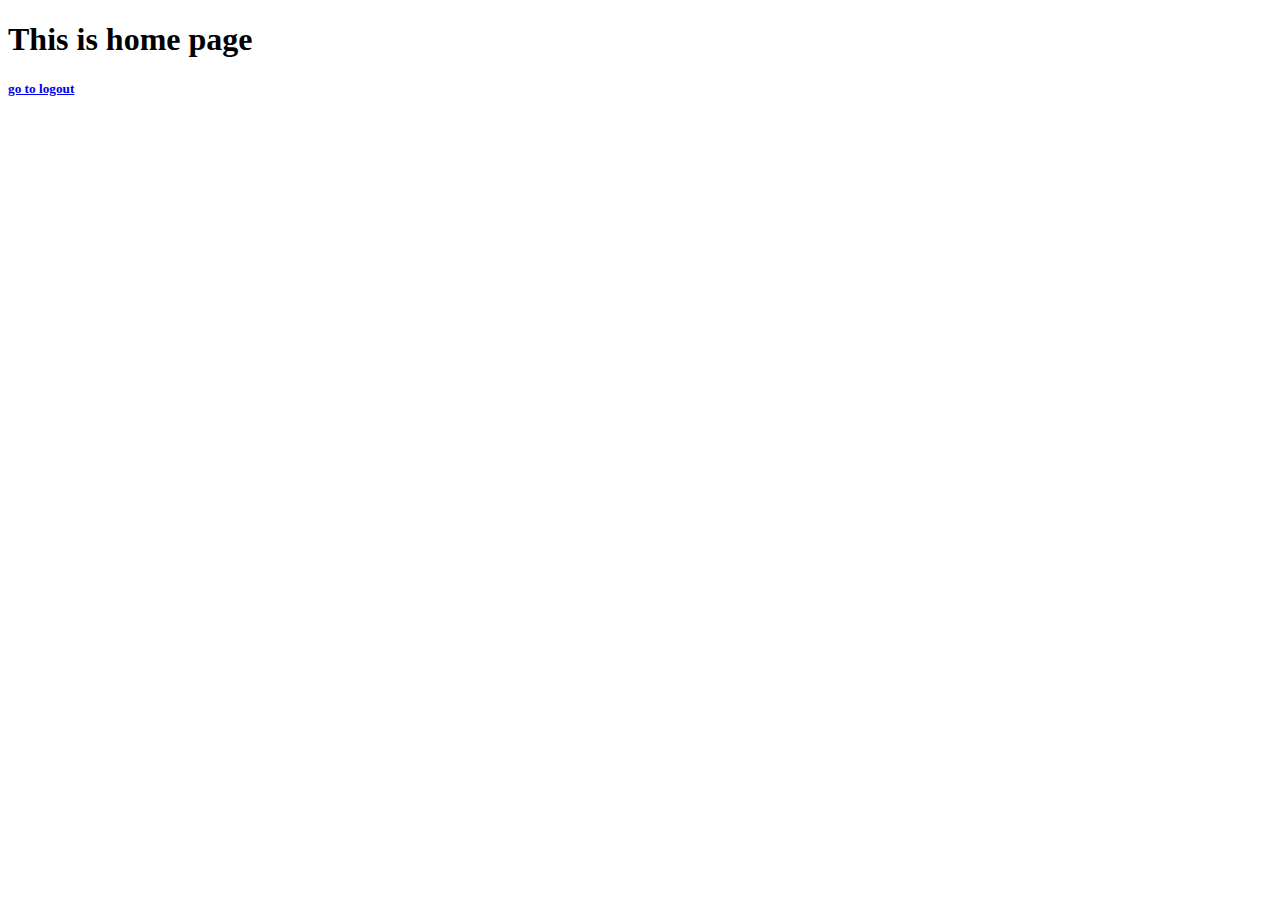
<file: html/index.html>
<!DOCTYPE html>
<html lang="en">
<head>
    <meta charset="UTF-8">
    <meta name="viewport" content="width=device-width, initial-scale=1.0">
    <title>Document</title>
</head>
<body>
    <h1>This is home page</h1>

    <h5><a href="../html/login.html">go to logout</a></h5>
    
</body>
</html>
</file>
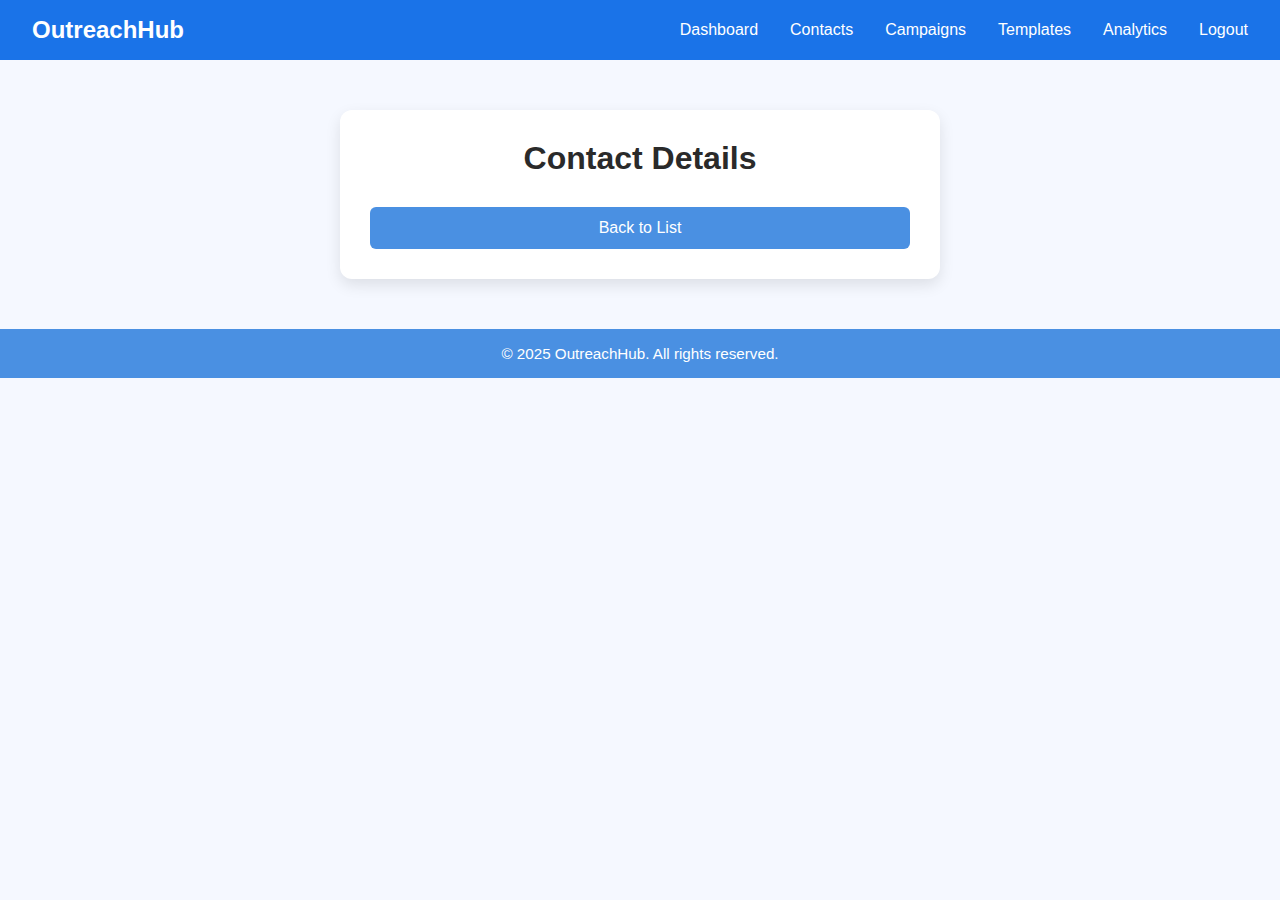
<file: html/contacts-details.html>
<!DOCTYPE html>
<html lang="en">

<head>
  <meta charset="UTF-8" />
  <meta name="viewport" content="width=device-width, initial-scale=1.0" />
  <title>Contact Details</title>
  <link rel="stylesheet" href="../css/contacts-details.css" />
  <link rel="stylesheet" href="../css/index.css" />


</head>

<body>
  <header class="navbar">
    <div class="nav-brand">OutreachHub</div>

    <div class="hamburger" id="hamburger">
      <span></span>
      <span></span>
      <span></span>
    </div>

    <nav class="nav-menu" id="nav-menu">
      <ul class="nav-links">
        <li><a href="#">Dashboard</a></li>
        <li><a href="./html/contacts-list.html">Contacts</a></li>
        <li><a href="#">Campaigns</a></li>
        <li><a href="#">Templates</a></li>
        <li><a href="#">Analytics</a></li>
        <li><a href="../html/login.html">Logout</a></li>
      </ul>
    </nav>
  </header>
  <div class="container">
    <h1>Contact Details</h1>
    <div id="contactDetails"></div>
    <button onclick="window.location.href='contacts-list.html'" class="primary-button">Back to List</button>
  </div>
  <footer class="footer">
    <p>&copy; 2025 OutreachHub. All rights reserved.</p>
  </footer>
  <script src="../js/storage.js"></script>
  <script>
    const params = new URLSearchParams(window.location.search);
    const id = params.get('id');
    getContactById(id).then(contact => {
      if (contact) {
        document.getElementById('contactDetails').innerHTML = `
        <p><strong>Name:</strong> ${contact.name}</p>
        <p><strong>Phone:</strong> ${contact.phone}</p>
        <p><strong>Email:</strong> ${contact.email}</p>
      `;
      } else {
        document.getElementById('contactDetails').innerHTML = '<p>Contact not found.</p>';
      }
    });
  </script>
</body>

</html>
</file>
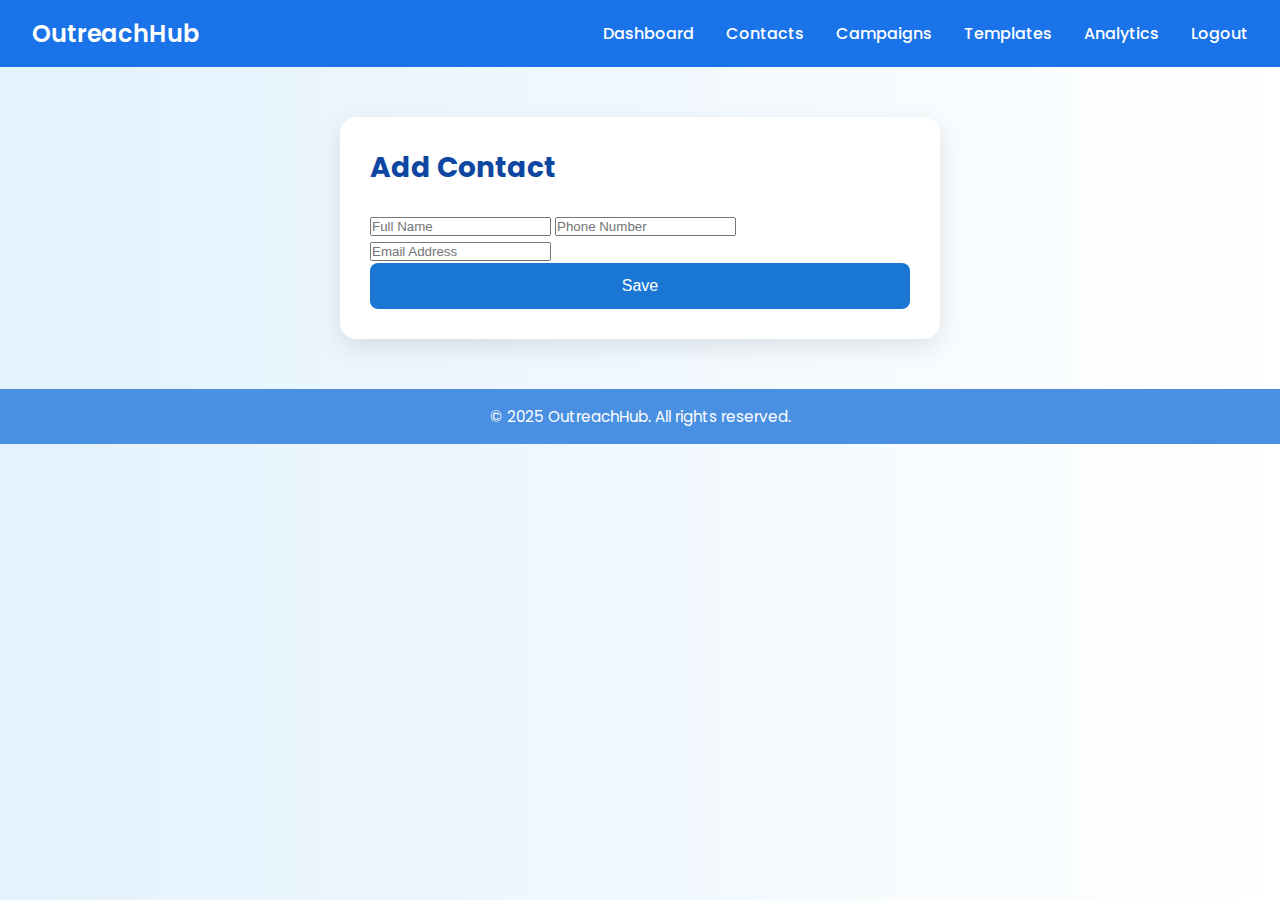
<file: html/contacts-form.html>
<!DOCTYPE html>
<html lang="en">

<head>
    <meta charset="UTF-8" />
    <meta name="viewport" content="width=device-width, initial-scale=1.0" />
    <title>Contacts Module</title>
    <link rel="stylesheet" href="../css/index.css" />
    <link rel="stylesheet" href="../css/contacts-form.css" />
    <link href="https://fonts.googleapis.com/css2?family=Poppins:wght@400;600&display=swap" rel="stylesheet" />

</head>

<body>

    <header class="navbar">
        <div class="nav-brand">OutreachHub</div>

        <div class="hamburger" id="hamburger">
            <span></span>
            <span></span>
            <span></span>
        </div>

        <nav class="nav-menu" id="nav-menu">
            <ul class="nav-links">
                <li><a href="../index.html">Dashboard</a></li>
                <li><a href="#">Contacts</a></li>
                <li><a href="#">Campaigns</a></li>
                <li><a href="#">Templates</a></li>
                <li><a href="#">Analytics</a></li>
                <li><a href="./login.html">Logout</a></li>
            </ul>
        </nav>
    </header>

    <div class="container-form">
        <h1>Add Contact</h1>
        <form id="contactForm">
            <input type="hidden" id="contactId" />
            <input type="text" id="name" placeholder="Full Name" required />
            <input type="tel" id="phone" placeholder="Phone Number" required />
            <input type="email" id="email" placeholder="Email Address" />
            <button type="submit" class="primary-button">Save</button>
        </form>
    </div>

    <footer class="footer">
        <p>&copy; 2025 OutreachHub. All rights reserved.</p>
    </footer>

    <script src="../js/storage.js" ></script>
    <script src="../js/contacts-form.js"></script>

</body>

</html>
</file>
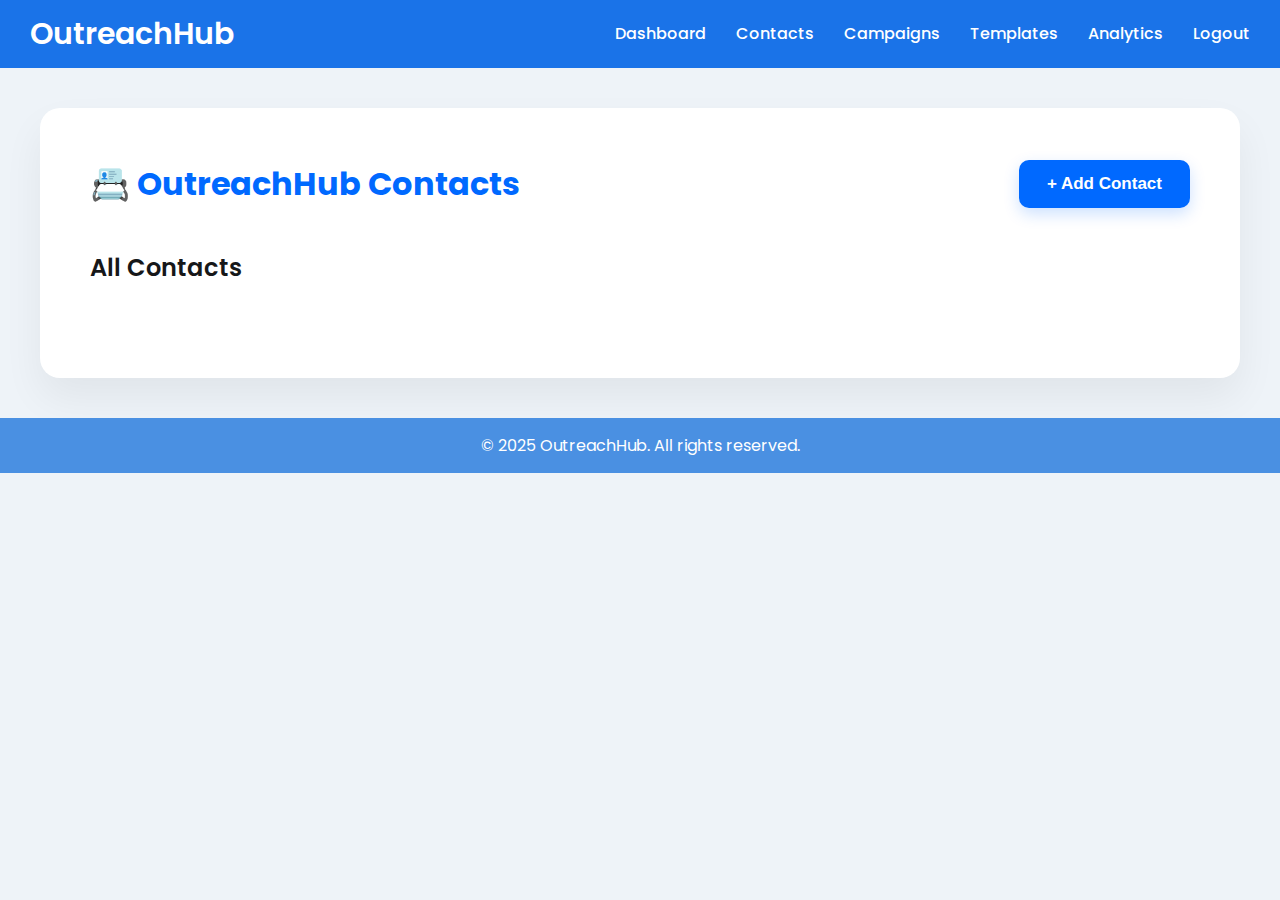
<file: html/contacts-list.html>
<!DOCTYPE html>
<html lang="en">

<head>
    <meta charset="UTF-8" />
    <meta name="viewport" content="width=device-width, initial-scale=1.0" />
    <title>Contacts Module</title>
    <link rel="stylesheet" href="../css/contacts.css" />
    <link rel="stylesheet" href="../css/header.css">
    <link rel="stylesheet" href="../css/footer.css">

    <link href="https://fonts.googleapis.com/css2?family=Poppins:wght@400;600&display=swap" rel="stylesheet" />

</head>

<body>
    <div class="wrapper">

        <div id="header-placeholder"></div>

        <div class="container">
            <div class="header">
                <h1>📇 OutreachHub Contacts</h1>
                <button onclick="window.location.href='contacts-form.html'" class="primary-button">+ Add
                    Contact</button>
            </div>

            <section class="contact-list">
                <h2>All Contacts</h2>
                <ul id="list" class="contact-items"></ul>
                <div id="pagination" class="pagination"></div>
            </section>
        </div>

        <div id="footer-placeholder"></div>
    </div>

    <script src="../js/storage.js"></script>
    <script src="../js/pagination.js"></script>
    <script src="../js/dialog.js"></script>
    <script>
        getContacts().then(contacts => renderPaginatedContacts(contacts));
        window.addEventListener("DOMContentLoaded", () => {
            const msg = localStorage.getItem("dialogMessage");
            if (msg) {
                const { text, type } = JSON.parse(msg);
                showDialog(text, type);
                localStorage.removeItem("dialogMessage");
            }
        });

    </script>
    <script>
        fetch("../components/header.html")
            .then(response => response.text())
            .then(data => {
                document.getElementById("header-placeholder").innerHTML = data;
                const hamburger = document.getElementById('hamburger');
                const navMenu = document.getElementById('nav-menu');

                hamburger.addEventListener('click', () => {
                    navMenu.classList.toggle('active');
                    hamburger.classList.toggle('open');
                });
            });

        fetch("../components/footer.html")
            .then(res => res.text())
            .then(data => {
                document.getElementById("footer-placeholder").innerHTML = data;
            });
    </script>
</body>

</html>
</file>
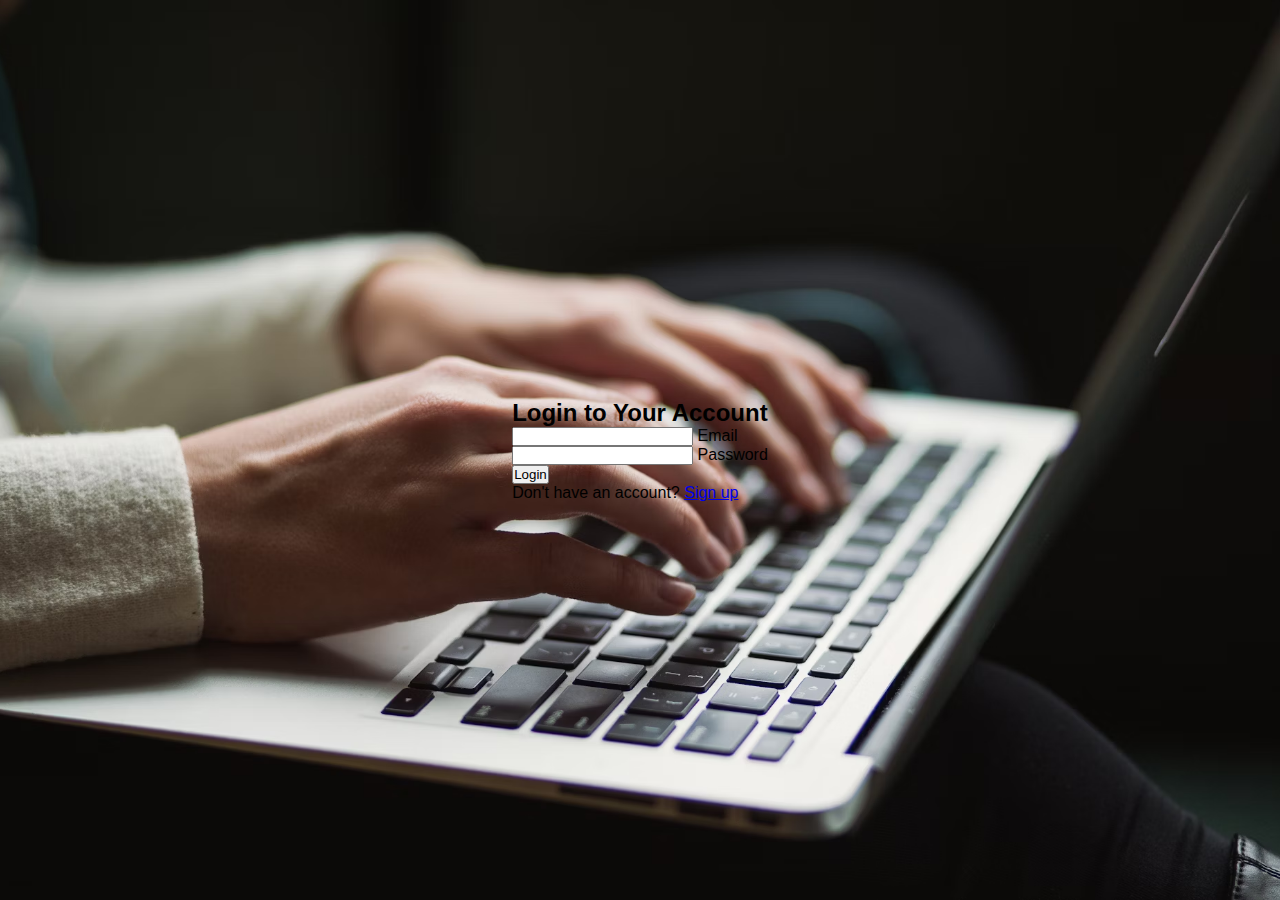
<file: html/login.html>
<!DOCTYPE html>
<html lang="en">
<head>
  <meta charset="UTF-8" />
  <meta name="viewport" content="width=device-width, initial-scale=1.0"/>
  <title>Login Page</title>
  <link rel="stylesheet" href="../css/login.css" />
</head>
<body>
  <div class="container">
    <div class="form-box">
      <h2>Login to Your Account</h2>
      <form action="../index.html" id="login-form">
        <div class="input-box">
          <input type="email" id="login-email" name="login-email" required />
          <label for="login-email">Email</label>
        </div>
        <div class="input-box">
          <input type="password" id="login-password" name="login-password" required />
          <label for="login-password">Password</label>
        </div>
        <button type="submit" class="btn" id="login-btn">Login</button>
        <p class="login-link">Don't have an account? <a href="register.html" id="signup-link">Sign up</a></p>
      </form>
    </div>
  </div>
  <script src="../js/login.js"></script>
</body>
</html>
</file>
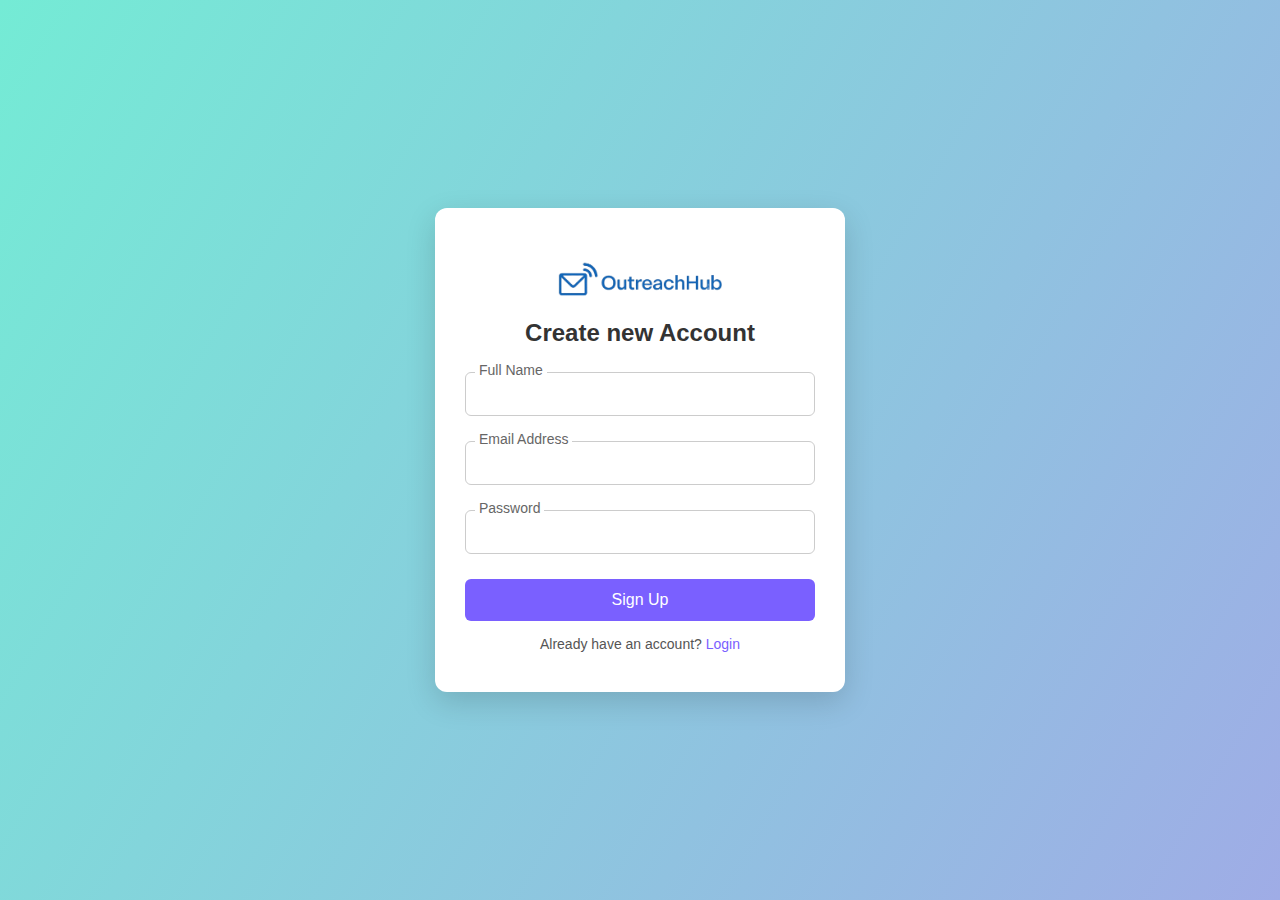
<file: html/register.html>
<!DOCTYPE html>
<html lang="en">

<head>
    <meta charset="UTF-8" />
    <meta name="viewport" content="width=device-width, initial-scale=1.0" />
    <title>Signup Page</title>
    <link rel="stylesheet" href="../css/register.css" />
</head>

<body>
    <div class="container">
        <div class="form-box">
            <img src="../assets/images/logo-2.png" alt="OutreachHub Logo" class="logo" />

            <h2>Create new Account</h2>
            <form action="./login.html" id="signup-form">
                <div class="input-box">
                    <input type="text" id="name" required />
                    <label for="name">Full Name</label>
                </div>
                <div class="input-box">
                    <input type="email" id="email" required />
                    <label for="email">Email Address</label>
                </div>
                <div class="input-box">
                    <input type="password" id="password" required />
                    <label for="password">Password</label>
                </div>
                <button type="submit" class="btn" id="signup-btn">Sign Up</button>
                <p class="login-link">Already have an account? <a href="./login.html" id="login-link">Login</a></p>
            </form>
        </div>
    </div>

    <script src="../js/register.js">


    </script>
</body>

</html>
</file>
<file: css/contacts-details.css>
@import url("https://fonts.googleapis.com/css2?family=Inter:wght@400;600&display=swap");
body {
  font-family: "Inter", sans-serif;
  margin: 0;
  padding: 0;
  background: #f3f6f9;
  color: #333;
}
body .container {
  max-width: 600px;
  margin: 50px auto;
  background: #fff;
  padding: 30px;
  border-radius: 12px;
  box-shadow: 0 6px 15px rgba(0, 0, 0, 0.1);
}
body .container h1 {
  text-align: center;
  margin-bottom: 30px;
  color: #2a2a2a;
}
body .container #contactDetails p {
  font-size: 16px;
  margin: 12px 0;
  padding: 8px 12px;
  background-color: #f7f9fb;
  border-left: 4px solid #4a90e2;
  border-radius: 4px;
}
body .container #contactDetails p strong {
  display: inline-block;
  width: 90px;
  color: #555;
}
body .container .primary-button {
  display: block;
  width: 100%;
  margin-top: 30px;
  padding: 12px;
  background-color: #4a90e2;
  color: #fff;
  border: none;
  border-radius: 6px;
  font-size: 16px;
  cursor: pointer;
  text-align: center;
  transition: background-color 0.3s ease;
}
body .container .primary-button:hover {
  background-color: #357ac9;
}

@media (max-width: 600px) {
  body .container {
    margin: 20px;
    padding: 20px;
  }
  body .container #contactDetails p {
    font-size: 14px;
  }
  body .container .primary-button {
    font-size: 15px;
  }
}/*# sourceMappingURL=contacts-details.css.map */
</file>
<file: css/index.css>
* {
  margin: 0;
  padding: 0;
  box-sizing: border-box;
}

body {
  font-family: "Poppins", sans-serif;
  background-color: #f5f8ff;
  color: #333;
}

.navbar {
  display: flex;
  justify-content: space-between;
  align-items: center;
  background-color: #1a73e8;
  padding: 1rem 2rem;
  color: #ffffff;
  position: sticky;
  top: 0;
  z-index: 1000;
}

.nav-brand {
  font-size: 1.5rem;
  font-weight: 600;
}

.hamburger {
  display: none;
  flex-direction: column;
  gap: 5px;
  cursor: pointer;
}
.hamburger span {
  width: 25px;
  height: 3px;
  background-color: #ffffff;
  border-radius: 2px;
  transition: all 0.3s ease;
}
.hamburger.open span:nth-child(1) {
  transform: rotate(45deg) translateY(8px);
}
.hamburger.open span:nth-child(2) {
  opacity: 0;
}
.hamburger.open span:nth-child(3) {
  transform: rotate(-45deg) translateY(-8px);
}

.nav-menu {
  display: flex;
}

.nav-links {
  list-style: none;
  display: flex;
  gap: 2rem;
}
.nav-links li a {
  color: #ffffff;
  text-decoration: none;
  font-weight: 500;
  transition: color 0.2s ease;
}
.nav-links li a:hover {
  color: #d0e2ff;
}

@media (max-width: 830px) {
  .hamburger {
    display: flex;
  }
  .nav-menu {
    display: none;
    width: 100%;
  }
  .nav-menu.active {
    display: block;
    background-color: #1a73e8;
    position: absolute;
    top: 64px;
    left: 0;
    width: 100%;
  }
  .nav-links {
    flex-direction: column;
    gap: 1rem;
    padding: 1rem 2rem;
  }
  .nav-links li {
    border-bottom: 1px solid rgba(255, 255, 255, 0.2);
    padding-bottom: 0.5rem;
  }
}
.main-content {
  padding: 3rem 2rem;
  text-align: center;
}

.welcome-section {
  text-align: center;
  margin-bottom: 3rem;
}

.brand-logo {
  max-width: 120px;
  margin-bottom: 1rem;
}

.analytics-charts {
  padding: 2rem;
  text-align: center;
}

.chart-grid {
  display: flex;
  flex-wrap: wrap;
  justify-content: center;
  gap: 1.5rem;
  margin-top: 1rem;
}
.chart-grid img {
  width: 450px;
  height: 330px;
  -o-object-fit: cover;
     object-fit: cover;
  border-radius: 8px;
  box-shadow: 0 0 10px rgba(0, 0, 0, 0.1);
}

.analytics-tables {
  padding: 2rem;
}

.analytics-table {
  width: 100%;
  max-width: 800px;
  margin: 1rem auto 2rem;
  border-collapse: collapse;
  background: #ffffff;
  box-shadow: 0 0 10px rgba(0, 0, 0, 0.05);
  border-radius: 6px;
  overflow: hidden;
}
.analytics-table th,
.analytics-table td {
  padding: 1rem;
  border: 1px solid #ddd;
  text-align: left;
}
.analytics-table th {
  background-color: #f0f4ff;
  font-weight: 600;
}
.analytics-table tr:nth-child(even) {
  background-color: #fafafa;
}

.footer {
  background-color: #4a90e2;
  color: #ffffff;
  text-align: center;
  padding: 1rem 0;
  margin-top: 2rem;
  font-size: 0.95rem;
}

@media (max-width: 600px) {
  .footer {
    font-size: 0.85rem;
    padding: 1rem;
  }
}/*# sourceMappingURL=index.css.map */
</file>
<file: css/contacts-form.css>
body {
  font-family: "Poppins", sans-serif;
  background: linear-gradient(to right, #e3f2fd, #ffffff);
  margin: 0;
  padding: 0;
}

.container-form {
  max-width: 600px;
  background: #ffffff;
  margin: 50px auto;
  padding: 30px;
  border-radius: 16px;
  box-shadow: 0 8px 24px rgba(0, 0, 0, 0.1);
}
@media (max-width: 600px) {
  .container-form {
    margin: 20px;
    padding: 24px;
  }
}

h1 {
  font-size: 28px;
  color: #0d47a1;
  margin-bottom: 24px;
}

.form-group {
  margin-bottom: 20px;
}
.form-group label {
  display: block;
  margin-bottom: 8px;
  color: #333;
  font-weight: 500;
}
.form-group input {
  width: 100%;
  padding: 12px;
  border: 1px solid #ccc;
  border-radius: 8px;
  font-size: 15px;
}

.primary-button {
  width: 100%;
  background-color: #1976d2;
  color: #fff;
  padding: 14px;
  font-size: 16px;
  border: none;
  border-radius: 8px;
  cursor: pointer;
  transition: background 0.3s;
}
.primary-button:hover {
  background-color: #0d47a1;
}/*# sourceMappingURL=contacts-form.css.map */
</file>
<file: css/contacts.css>
* {
  margin: 0;
  padding: 0;
  box-sizing: border-box;
}

*::-webkit-scrollbar {
  display: none;
}

body {
  font-family: "Poppins", "Inter", sans-serif;
  background-color: #eef3f8;
  color: #2d2f35;
  line-height: 1.6;
}

.container {
  width: 95%;
  max-width: 1200px;
  margin: 40px auto;
  background: #ffffff;
  padding: 50px;
  border-radius: 20px;
  box-shadow: 0 20px 40px rgba(0, 0, 0, 0.06);
  transition: all 0.3s ease;
}

.header {
  display: flex;
  justify-content: space-between;
  align-items: center;
  margin-bottom: 40px;
  flex-wrap: wrap;
}
.header h1 {
  font-size: 32px;
  font-weight: 700;
  color: #0069ff;
}
@media (max-width: 580px) {
  .header {
    flex-direction: column;
    align-items: flex-start;
    gap: 20px;
  }
}

.primary-button {
  background-color: #0069ff;
  color: white;
  padding: 14px 28px;
  border: none;
  border-radius: 10px;
  font-size: 17px;
  font-weight: 600;
  cursor: pointer;
  transition: all 0.3s ease;
  box-shadow: 0 6px 16px rgba(0, 105, 255, 0.2);
}
.primary-button:hover {
  background-color: #0052cc;
  transform: translateY(-3px);
}

.contact-list h2 {
  margin-bottom: 20px;
  font-size: 24px;
  font-weight: 600;
  color: #161719;
}

.contact-items {
  list-style: none;
}
.contact-items li {
  display: flex;
  justify-content: space-between;
  align-items: center;
  border: 1px solid #e0e6ed;
  border-radius: 14px;
  padding: 24px;
  margin-bottom: 20px;
  background: #ffffff;
  transition: all 0.3s ease;
}
.contact-items li:hover {
  background: #f4f9ff;
  box-shadow: 0 10px 24px rgba(0, 0, 0, 0.06);
}
@media (max-width: 600px) {
  .contact-items li {
    flex-direction: column;
    align-items: flex-start;
    gap: 15px;
  }
}

.contact-info p {
  margin: 6px 0;
  color: #0a0a0c;
  font-size: 15px;
}
.contact-info strong {
  font-size: 20px;
  font-weight: 600;
  color: #0069ff;
}

.contact-actions {
  display: flex;
  gap: 12px;
}
.contact-actions button {
  padding: 10px 16px;
  border: none;
  border-radius: 8px;
  font-size: 15px;
  font-weight: 500;
  cursor: pointer;
  transition: all 0.3s ease;
  box-shadow: 0 4px 10px rgba(0, 0, 0, 0.05);
}
.contact-actions .view {
  background: #26a69a;
  color: #fff;
}
.contact-actions .view:hover {
  background: #1d7d74;
}
.contact-actions .edit {
  background: #5c6bc0;
  color: #fff;
}
.contact-actions .edit:hover {
  background: #4150a8;
}
.contact-actions .delete {
  background: #e53935;
  color: #fff;
}
.contact-actions .delete:hover {
  background: #cd1e1a;
}

.pagination {
  margin-top: 40px;
  text-align: center;
}
.pagination button {
  background: #dce3eb;
  border: none;
  padding: 10px 16px;
  margin: 0 6px;
  border-radius: 8px;
  font-size: 15px;
  font-weight: 500;
  cursor: pointer;
  transition: background 0.3s ease;
}
.pagination button.active {
  background: #0069ff;
  color: #fff;
}
.pagination button:hover:not(.active) {
  background: #c2cedc;
}/*# sourceMappingURL=contacts.css.map */
</file>
<file: css/header.css>
.navbar {
  display: flex;
  justify-content: space-between;
  align-items: center;
  background-color: #1a73e8;
  padding: 10px 30px;
  color: #ffffff;
  position: sticky;
  top: 0;
  z-index: 1000;
}

.nav-brand {
  font-size: 30px;
  font-weight: 600;
}

.hamburger {
  display: none;
  flex-direction: column;
  gap: 5px;
  cursor: pointer;
}
.hamburger span {
  width: 25px;
  height: 3px;
  background-color: #ffffff;
  border-radius: 2px;
  transition: all 0.3s ease;
}
.hamburger.open span:nth-child(1) {
  transform: rotate(45deg) translateY(8px);
}
.hamburger.open span:nth-child(2) {
  opacity: 0;
}
.hamburger.open span:nth-child(3) {
  transform: rotate(-45deg) translateY(-8px);
}

.nav-menu {
  display: flex;
}

.nav-links {
  list-style: none;
  display: flex;
  gap: 30px;
}
.nav-links li a {
  color: #ffffff;
  text-decoration: none;
  font-weight: 500;
  transition: color 0.2s ease;
}
.nav-links li a:hover {
  color: #d0e2ff;
}

@media (max-width: 830px) {
  .hamburger {
    display: flex;
  }
  .nav-menu {
    display: none;
    width: 100%;
  }
  .nav-menu.active {
    display: block;
    background-color: #1a73e8;
    position: absolute;
    top: 64px;
    left: 0;
    width: 100%;
  }
  .nav-links {
    flex-direction: column;
    gap: 4px;
    padding: 10px 30px;
  }
  .nav-links li {
    border-bottom: 1px solid rgba(255, 255, 255, 0.2);
    padding-bottom: 3px;
  }
}/*# sourceMappingURL=header.css.map */
</file>
<file: css/footer.css>
.footer {
  background-color: #4a90e2;
  color: #fff;
  padding: 15px;
  text-align: center;
}
</file>
<file: css/login.css>
* {
  box-sizing: border-box;
  margin: 0;
  padding: 0;
}

body {
  font-family: "Segoe UI", Tahoma, Geneva, Verdana, sans-serif;
  background-image: url("../assets/images/login-background.avif");
  background-size: cover;
  background-position: center;
  height: 100vh;
  display: flex;
  align-items: center;
  justify-content: center;
}

.login-container {
  background-color: rgba(255, 255, 255, 0.95);
  padding: 2.5rem;
  border-radius: 15px;
  box-shadow: 0 4px 24px rgba(0, 0, 0, 0.25);
  width: 100%;
  max-width: 400px;
}
.login-container .brand-title {
  text-align: center;
  font-size: 2rem;
  color: #007BFF;
  margin-bottom: 0.5rem;
}
.login-container .form-title {
  text-align: center;
  margin-bottom: 1.5rem;
  font-size: 1.5rem;
  color: #333;
}
.login-container .form-group {
  margin-bottom: 1.2rem;
}
.login-container .form-group .form-label {
  display: block;
  margin-bottom: 0.5rem;
  font-weight: 600;
  color: #444;
}
.login-container .form-group .form-input {
  width: 100%;
  padding: 0.75rem;
  border: 1px solid #ccc;
  border-radius: 8px;
  font-size: 1rem;
}
.login-container .form-group .form-input:focus {
  border-color: #007BFF;
  outline: none;
}
.login-container .form-remember {
  display: flex;
  align-items: center;
  gap: 0.5rem;
  font-size: 0.95rem;
}
.login-container .form-actions {
  text-align: center;
  margin-top: 1rem;
}
.login-container .form-actions .form-button {
  background-color: #007BFF;
  color: white;
  padding: 0.75rem 2rem;
  border: none;
  border-radius: 8px;
  font-size: 1rem;
  cursor: pointer;
  transition: background-color 0.3s ease;
}
.login-container .form-actions .form-button:hover {
  background-color: #0056b3;
}
.login-container .form-links {
  margin-top: 1rem;
  text-align: center;
  font-size: 0.9rem;
}
.login-container .form-links a {
  color: #007BFF;
  text-decoration: none;
}
.login-container .form-links a:hover {
  text-decoration: underline;
}/*# sourceMappingURL=login.css.map */
</file>
<file: css/register.css>
* {
  margin: 0;
  padding: 0;
  box-sizing: border-box;
}

body {
  font-family: "Segoe UI", sans-serif;
  background: linear-gradient(120deg, #74ebd5, #9face6);
  display: flex;
  justify-content: center;
  align-items: center;
  height: 100vh;
}

.container {
  width: 100%;
  max-width: 450px;
  padding: 20px;
}

.form-box {
  background: #fff;
  border-radius: 12px;
  padding: 40px 30px;
  box-shadow: 0 10px 30px rgba(0, 0, 0, 0.15);
}
.form-box .logo {
  margin: auto;
  display: flex;
  width: 60%;
}
.form-box h2 {
  text-align: center;
  margin-bottom: 25px;
  color: #333;
}
.form-box form #signup-form {
  display: flex;
  flex-direction: column;
}
.form-box form .input-box {
  position: relative;
  margin-bottom: 25px;
}
.form-box form .input-box input {
  width: 100%;
  padding: 12px 10px;
  background: none;
  border: 1.5px solid #ccc;
  border-radius: 6px;
  font-size: 16px;
  outline: none;
}
.form-box form .input-box input:focus, .form-box form .input-box input:valid {
  border-color: #7a60ff;
}
.form-box form .input-box label {
  position: absolute;
  top: -10px;
  left: 10px;
  background: #fff;
  padding: 0 4px;
  font-size: 14px;
  color: #666;
  transition: 0.3s;
}
.form-box form .btn {
  width: 100%;
  padding: 12px;
  border: none;
  background: #7a60ff;
  color: #fff;
  font-size: 16px;
  border-radius: 6px;
  cursor: pointer;
  transition: background 0.3s;
}
.form-box form .btn:hover {
  background: #624be0;
}
.form-box form .login-link {
  text-align: center;
  margin-top: 15px;
  font-size: 14px;
  color: #555;
}
.form-box form .login-link a {
  color: #7a60ff;
  text-decoration: none;
}
.form-box form .login-link a:hover {
  text-decoration: underline;
}/*# sourceMappingURL=register.css.map */
</file>
